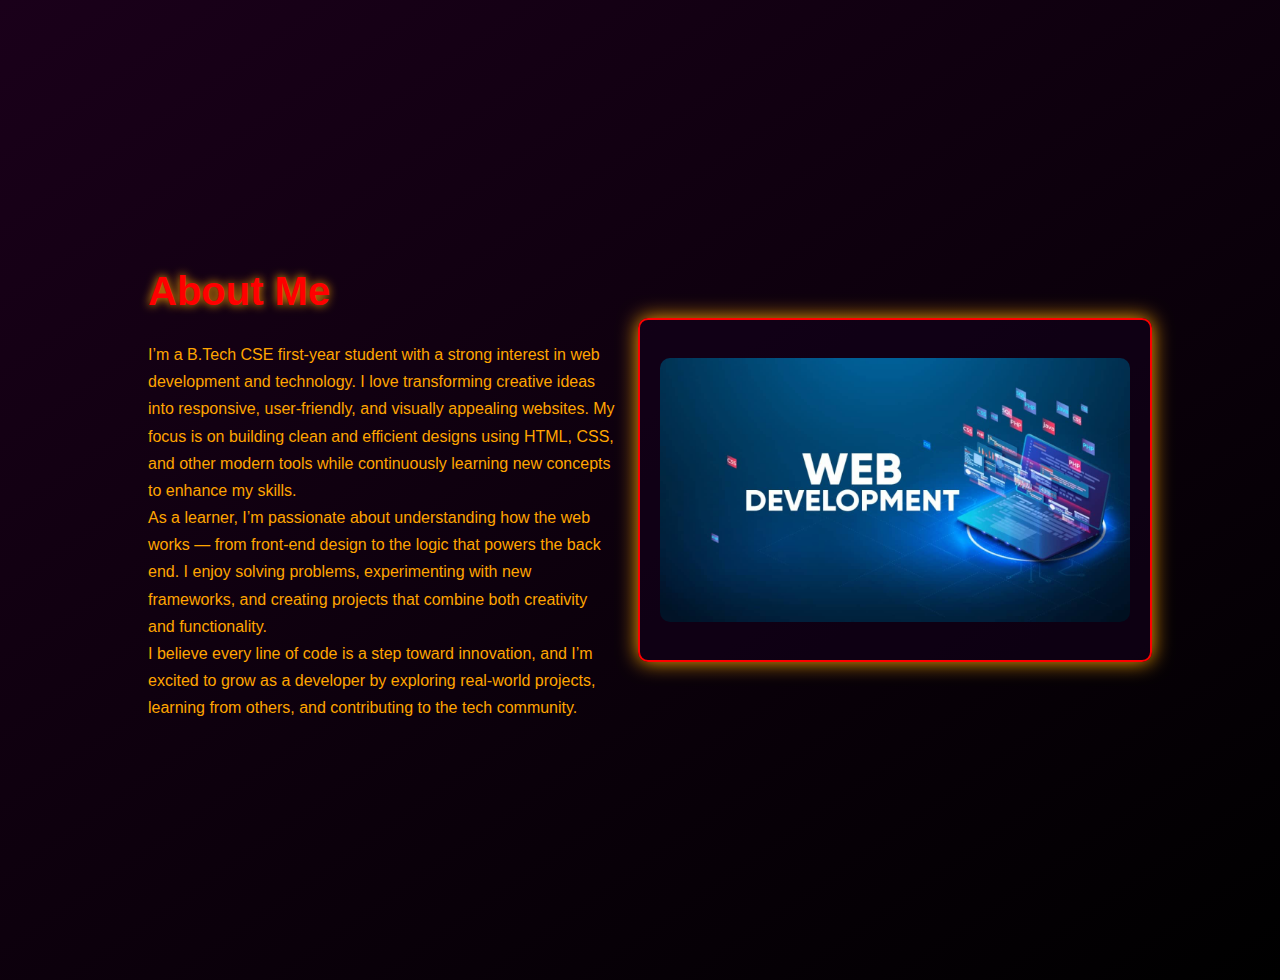
<file: aboutme.html>
<!DOCTYPE html>
<html lang="en">
<head>
<meta charset="UTF-8">
<meta name="viewport" content="width=device-width, initial-scale=1.0">
<title>About Me - Dark Fantasy Theme</title>
<style>
  body {
    margin: 0;
    font-family: 'Poppins', sans-serif;
    background-color: #0d0d0d;
    color: #e0e0e0;
  }

  .about-section {
    display: flex;
    flex-wrap: wrap;
    min-height: 100vh;
    align-items: center;
    justify-content: center;
    background: linear-gradient(145deg, #1a001a, #000000);
    padding: 40px 10%;
  }

  .about-left, .about-right {
    flex: 1 1 45%;
    min-width: 300px;
    padding: 20px;
  }

  .about-left {
    animation: fadeInLeft 1.5s ease;
  }

  .about-right {
    display: flex;
    justify-content: center;
    align-items: center;
    background: rgba(20, 0, 30, 0.5);
    border: 2px solid red;
    box-shadow: 0 0 20px orange;
    min-height: 300px;
    border-radius: 10px;
  }

  .about-left h1 {
    font-size: 2.5rem;
    color: red;
    text-shadow: 0 0 10px orange;
  }

  .about-left p {
    line-height: 1.7;
    font-size: 1rem;
    margin-top: 20px;
    color: orange;
  }

  @keyframes fadeInLeft {
    from { opacity: 0; transform: translateX(-50px); }
    to { opacity: 1; transform: translateX(0); }
  }

  @media (max-width: 768px) {
    .about-section {
      flex-direction: column;
      text-align: center;
    }
    .about-left h1 {
      font-size: 2rem;
    }
    .about-right {
      margin-top: 20px;
      width: 100%;
    }
  }
</style>
</head>
<body>

<section class="about-section">
  <div class="about-left">
    <h1>About Me</h1>
    <p>
      I’m a B.Tech CSE first-year student with a strong interest in web development and technology. I love transforming creative ideas into responsive, user-friendly, and visually appealing websites. My focus is on building clean and efficient designs using HTML, CSS, and other modern tools while continuously learning new concepts to enhance my skills.
      <br>
      As a learner, I’m passionate about understanding how the web works — from front-end design to the logic that powers the back end. I enjoy solving problems, experimenting with new frameworks, and creating projects that combine both creativity and functionality.
      <br>
      I believe every line of code is a step toward innovation, and I’m excited to grow as a developer by exploring real-world projects, learning from others, and contributing to the tech community.
    </p>
  </div>

  <div class="about-right">
    <img src="assets/BGMI.jpg" alt="My Photo" style="width:100%; border-radius:10px;"> 
  </div>        
</section>

</body>
</html>
</file>
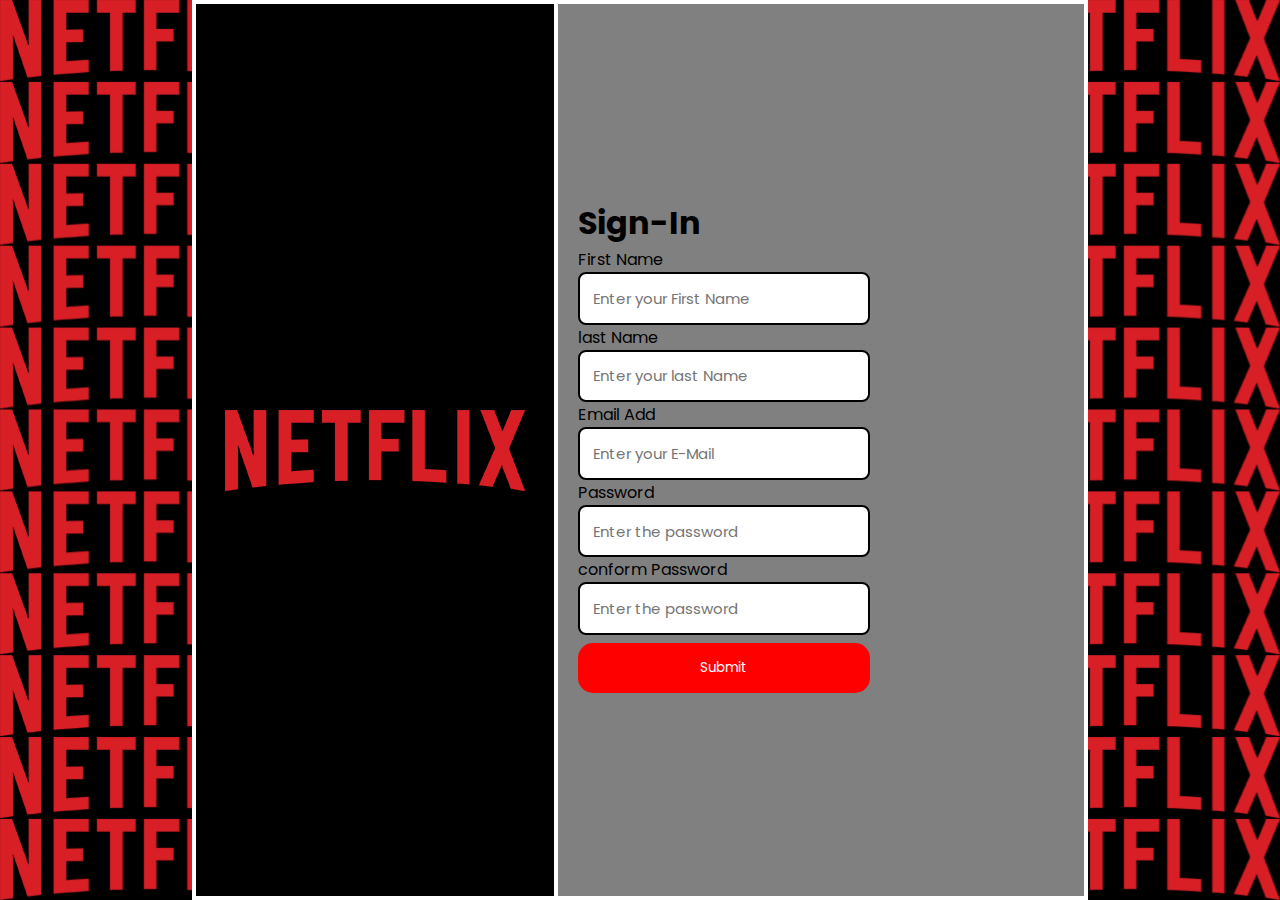
<file: Signin.html>
<!DOCTYPE html>
<html lang="en">
<head>
    <meta charset="UTF-8">
    <meta name="viewport" content="width=device-width, initial-scale=1.0">
    <link rel="preconnect" href="https://fonts.googleapis.com">
    <link rel="preconnect" href="https://fonts.gstatic.com" crossorigin>
    <link href="https://fonts.googleapis.com/css2?family=Poppins:ital,wght@0,100;0,200;0,300;0,400;0,500;0,600;0,700;0,800;0,900;1,100;1,200;1,300;1,400;1,500;1,600;1,700;1,800;1,900&display=swap" rel="stylesheet">
    <link rel="stylesheet" href="signin.css">
    <title>Netflix-SignIn.com</title>
</head>
<body>
    <div class="container">
        <div class="right">
            <img src="assets/logo.png" alt="logo">
        </div>
        <div class="left">
            <h1>Sign-In</h1>
            <form action="Signin.html">
                <label for="">First Name</label>
                <input type="text" placeholder="Enter your First Name">
                <label for="">last Name</label>
                <input type="text" placeholder="Enter your last Name">
                <label for="">Email Add</label>
                <input type="email" placeholder="Enter your E-Mail">
                <label for="">Password</label>
                <input type="password" placeholder="Enter the password">
                <label for="">conform Password</label>
                <input type="password" placeholder="Enter the password">
                <button type="submit">Submit</button>
            </form>
        </div>
    </div>
</body>
</html>
</file>
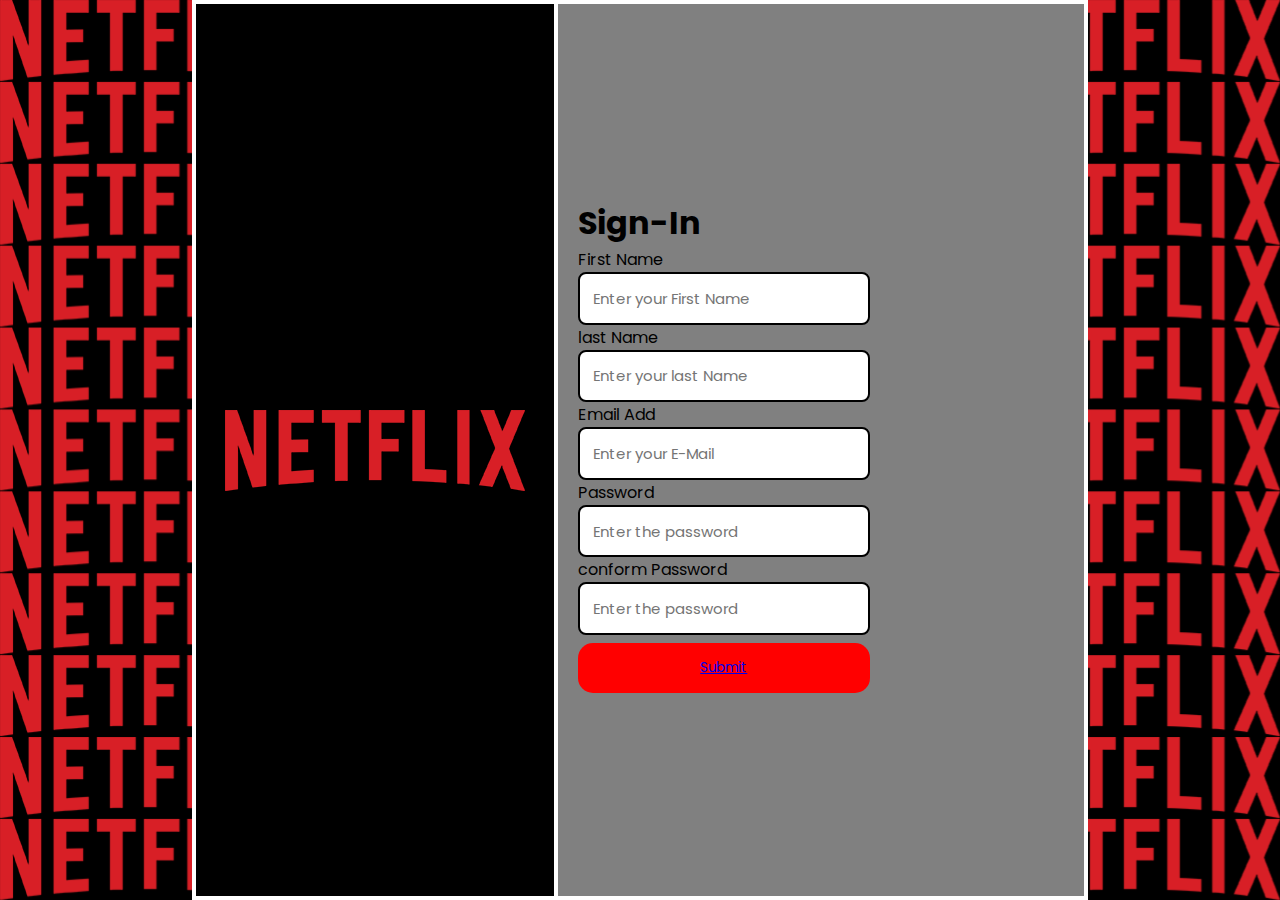
<file: signin.html>
<!DOCTYPE html>
<html lang="en">
<head>
    <meta charset="UTF-8">
    <meta name="viewport" content="width=device-width, initial-scale=1.0">
    <link rel="preconnect" href="https://fonts.googleapis.com">
    <link rel="preconnect" href="https://fonts.gstatic.com" crossorigin>
    <link href="https://fonts.googleapis.com/css2?family=Poppins:ital,wght@0,100;0,200;0,300;0,400;0,500;0,600;0,700;0,800;0,900;1,100;1,200;1,300;1,400;1,500;1,600;1,700;1,800;1,900&display=swap" rel="stylesheet">
    <link rel="stylesheet" href="signin.css">
    <title>Netflix-SignIn.com</title>
</head>
<body>
    <div class="container">
        <div class="right">
            <img src="assets/logo.png" alt="logo">
        </div>
        <div class="left">
            <h1>Sign-In</h1>
            <form action="#">
                <label for="">First Name</label>
                <input type="text" placeholder="Enter your First Name">
                <label for="">last Name</label>
                <input type="text" placeholder="Enter your last Name">
                <label for="">Email Add</label>
                <input type="email" placeholder="Enter your E-Mail">
                <label for="">Password</label>
                <input type="password" placeholder="Enter the password">
                <label for="">conform Password</label>
                <input type="password" placeholder="Enter the password">
                <button type="submit"><a class="white" href="#">Submit</a></button>
            </form>
        </div>
    </div>
</body>
</html>
</file>
<file: signin.css>
*{
    margin: 0;
    padding: 0;
    box-sizing: border-box;
    font-family:"poppins";
}
body{
    background-color: black;
    background-image:url("assets/logo.png"),linear-gradient(rgba(0,0,0,0.8));
    background-repeat: space space;
}
.container{
    border: 4px solid white;
    background-color: white;    
    height: 100vh;
    width: 70%;
    margin: 0 auto;
    display: flex;
    flex-direction:row;
    justify-content: space-around;
    align-items: center;
}
.right{
    height:100%;
    width: 70%;
    background-color: black;
    display: flex;
    justify-content: center;
    align-items: center;
}
.right img{
    padding: 20px;
}
.left{
    border-left: 4px solid white;
    display: flex;
    flex-direction: column;
    justify-content: center;
    /* align-items: center; */
    background-color: grey;
    width: 100%;
    height: 100%;
    padding: 20px;
}
.left form{
    display: flex;
    flex-direction: column;
}
.left form input{
    border: 2px solid black;
    width: 60%;
    padding: 0.8rem;
    border-radius: 8px;
    font-size: 15px;
    transition: border-color 0.3s,border-shadow 0.3s;
}
.left form input:focus{
    border-color: grey;
    box-shadow: 0 0 0 3px rgba(99,102,241,0.2);
    outline: none;
}
.left form button{
    margin:8px 0;
    width:60%;
    height: 50px;
    border: none;
    border-radius: 15px;
    background-color: red;
    color: white;
}     
button:hover{
    box-shadow: 0px 6px 30px 0px skyblue;
}
@media (max-width: 1024px) {
    body{
        background-image:none;
    }
    .container {
        width: 85%;
    }
    .left form input, .left form button {
        width: 80%;
    }
}

@media (max-width: 768px) {
    .container {
        flex-direction: column;
        height: auto;
        width: 90%;
        margin-top: 20px;
    }

    .right {
        width: 100%;
        height: auto;
        padding: 20px;
    }

    .right img {
        width: 80%;
        height: auto;
    }

    .left {
        border-left: none;
        border-top: 4px solid white;
        width: 100%;
        height: auto;
        padding: 25px 15px;
        align-items: center;
    }

    .left form input, .left form button {
        width: 90%;
        font-size: 12px;
    }
}

@media (max-width: 480px) {
    .container {
        width: 90%;
        border-width: 2px;
    }

    .left form input,
    .left form button {
        width: 100%;
        font-size: 14px;
    }

    .left form button {
        height: 45px;
    }

    .right img {
        width: 90%;
        padding: 10px;
    }
}
</file>
